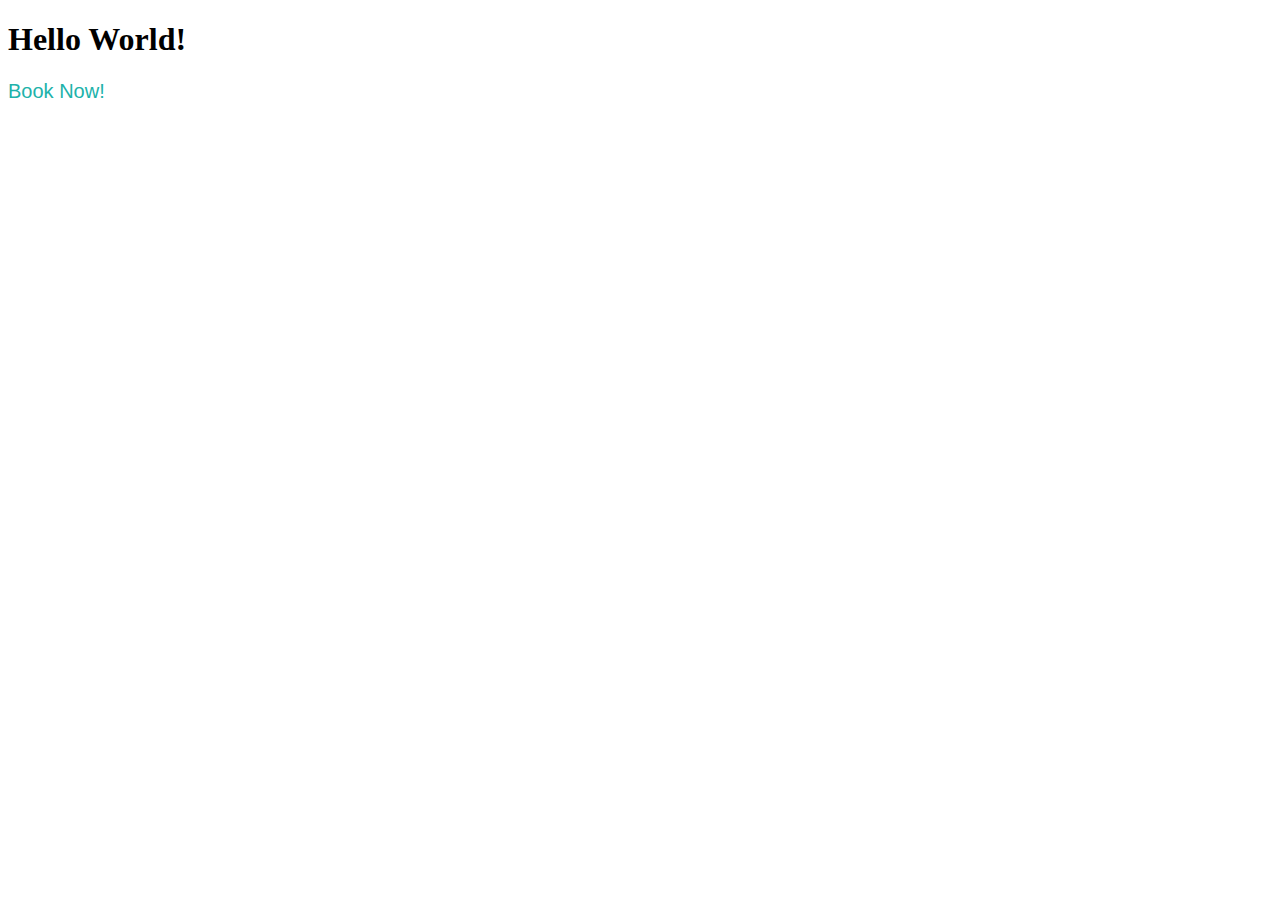
<file: Access and Change Attributes/index.html>
<!DOCTYPE html>
<html lang="en">
<head>
    <meta charset="UTF-8">
    <meta name="viewport" content="width=device-width, initial-scale=1.0">
    <meta http-equiv="X-UA-Compatible" content="ie=edge">
    <title>Document</title>
    <link rel="stylesheet" href="styles.css">
    <script src="index.js" defer></script>
</head>
<body>
    <h1 class="headline">Hello World!</h1>
    <div class="cta">
        <a href="#">Book Now!</a>
    </div>
</body>
</html>
</file>
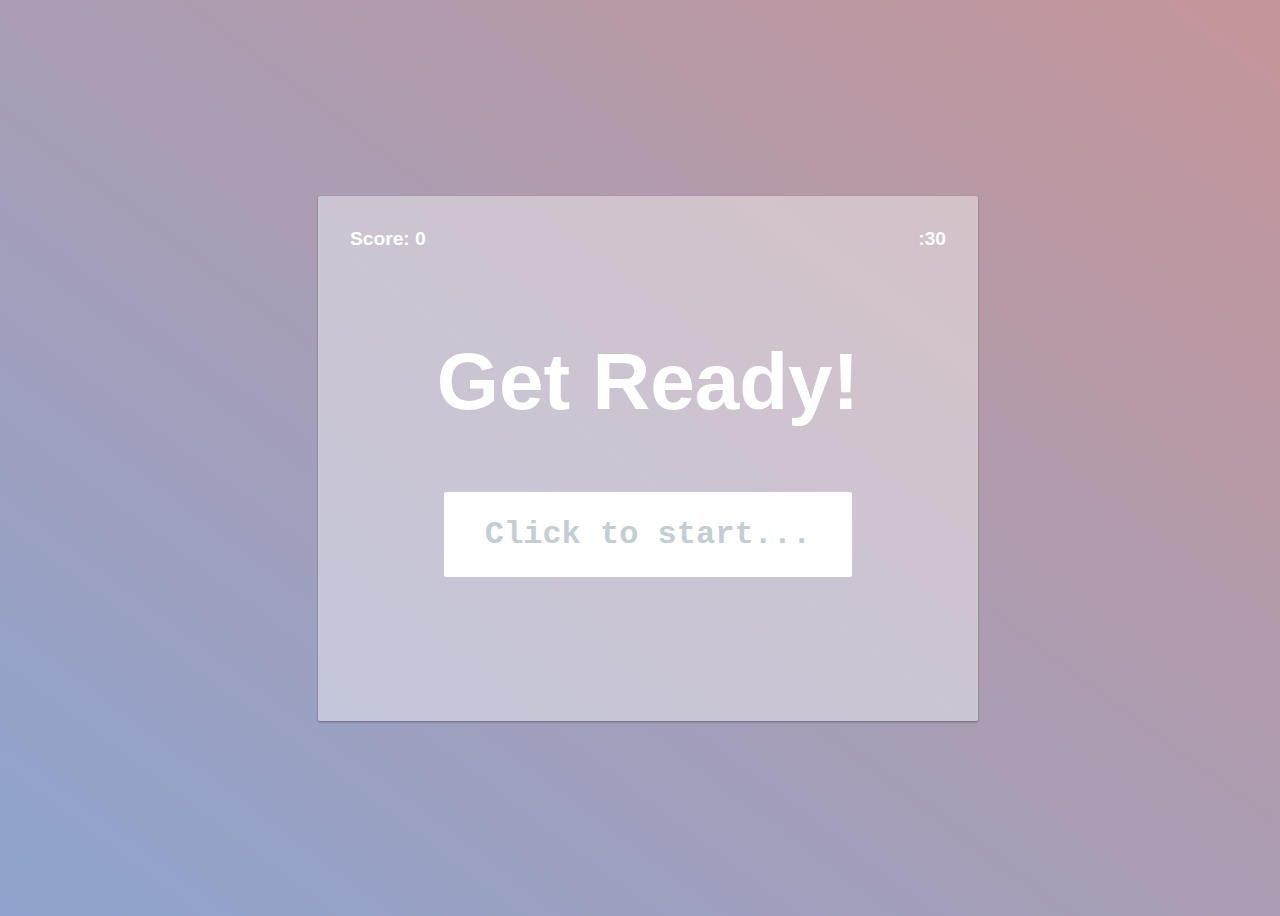
<file: Equation Game/index.html>
<!DOCTYPE html>
<html lang="en">
<head>
    <meta charset="UTF-8">
    <meta name="viewport" content="width=device-width, initial-scale=1.0">
    <meta http-equiv="X-UA-Compatible" content="ie=edge">
    <title>Equation Game</title>
    <link rel="stylesheet" href="styles.css">
    <script src="index.js" defer></script>

</head>
<body>
    <main id="main">
        <div id="score-container">
            <h4 id="score">Score: 0</h4>
        </div>
        <div id="timer-container">
            <h4 id="timer">:60</h4>
        </div>
        <div id="equation-container">
            <h1 id="equation">Get Ready!</h1>
        </div>
        <div id="answer-container">
            <textarea id="answer" class="neutral" name="user-answer" rows="1" placeholder="Click to start..."></textarea>
        </div>
    </main>
</body>
</html>
</file>
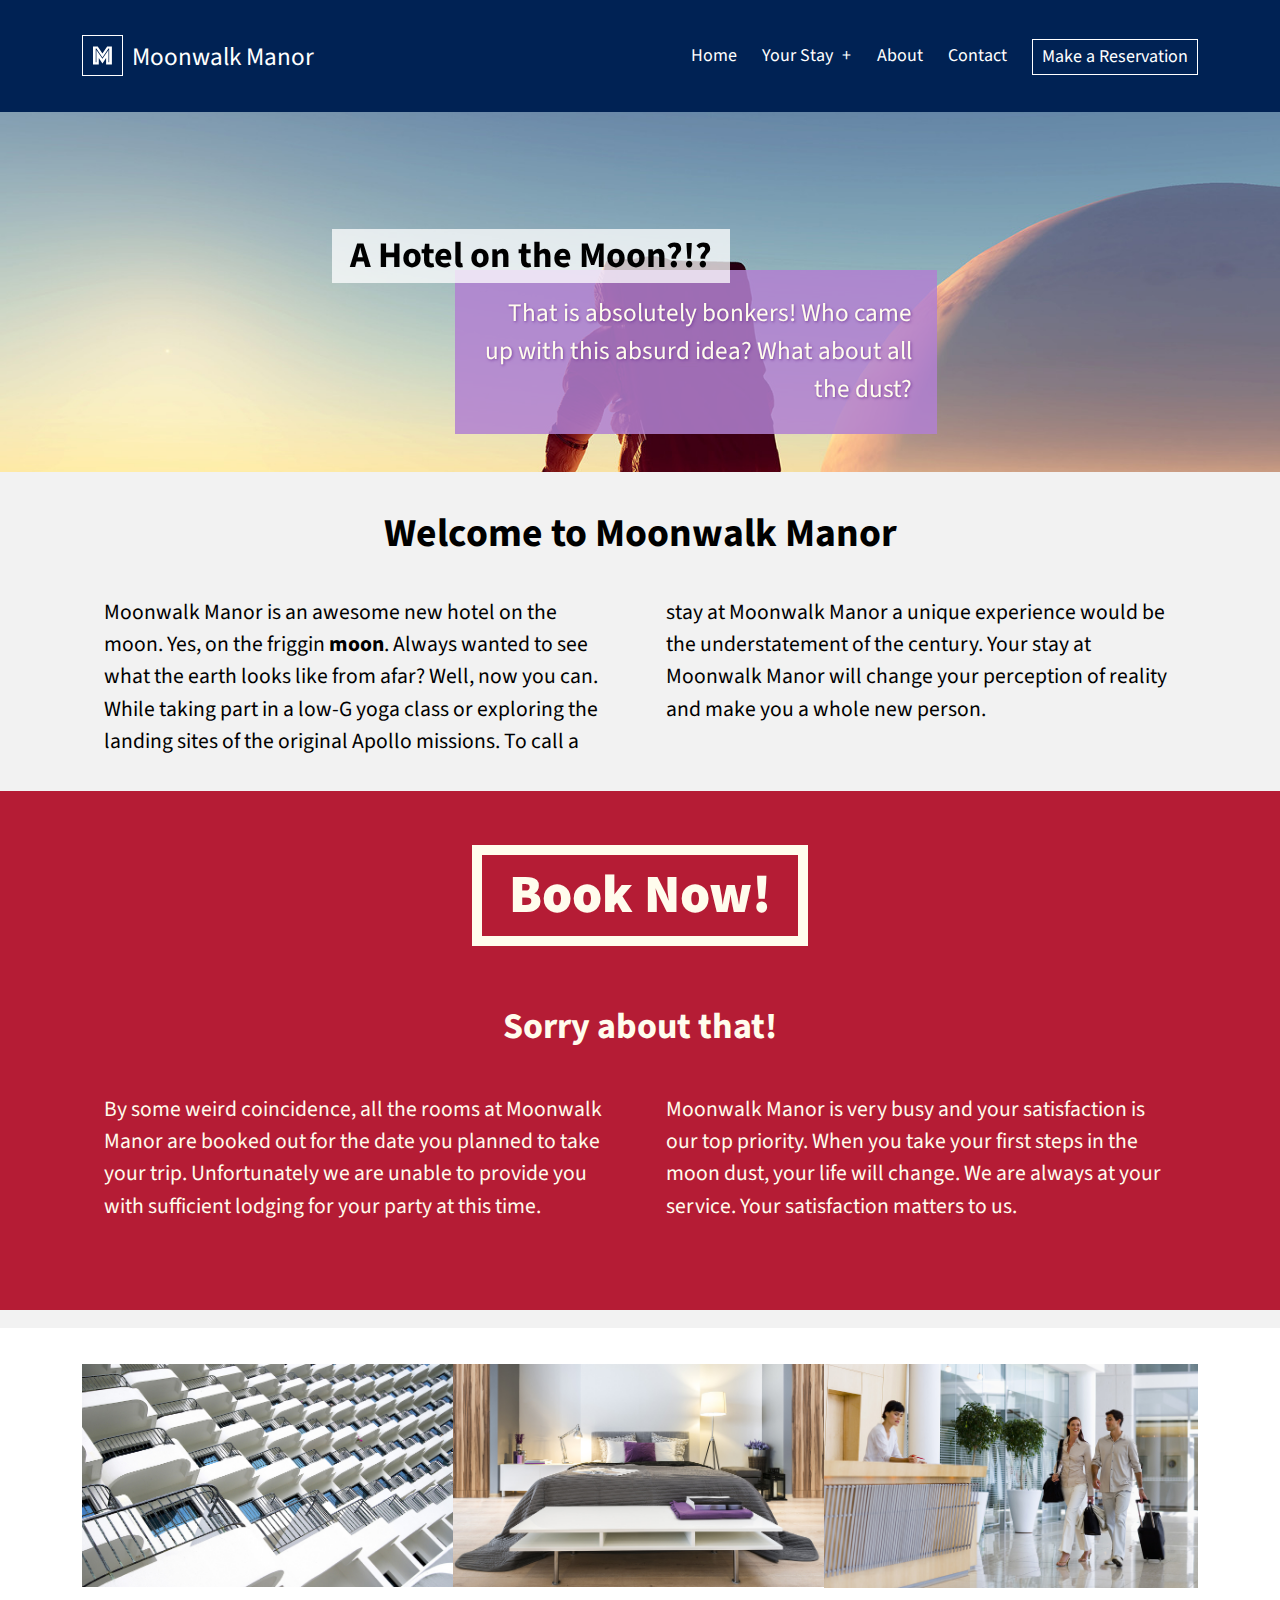
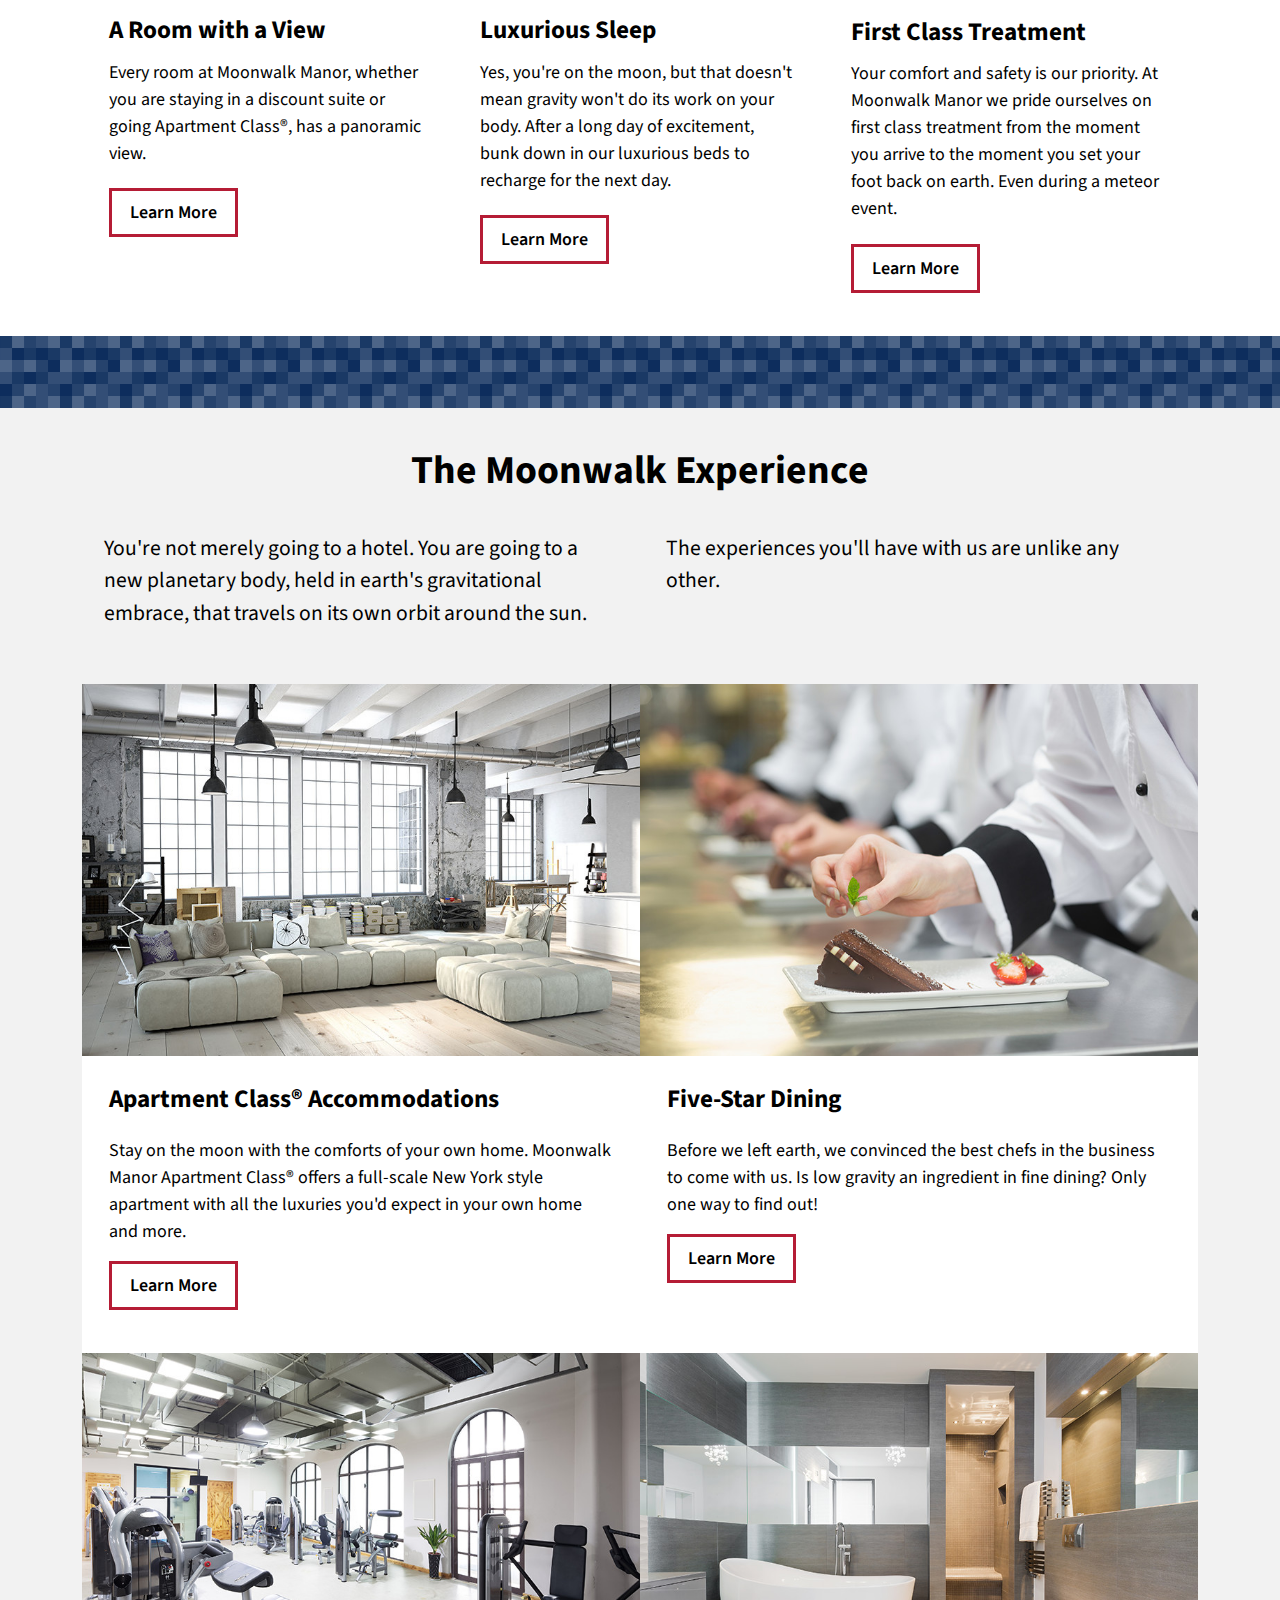
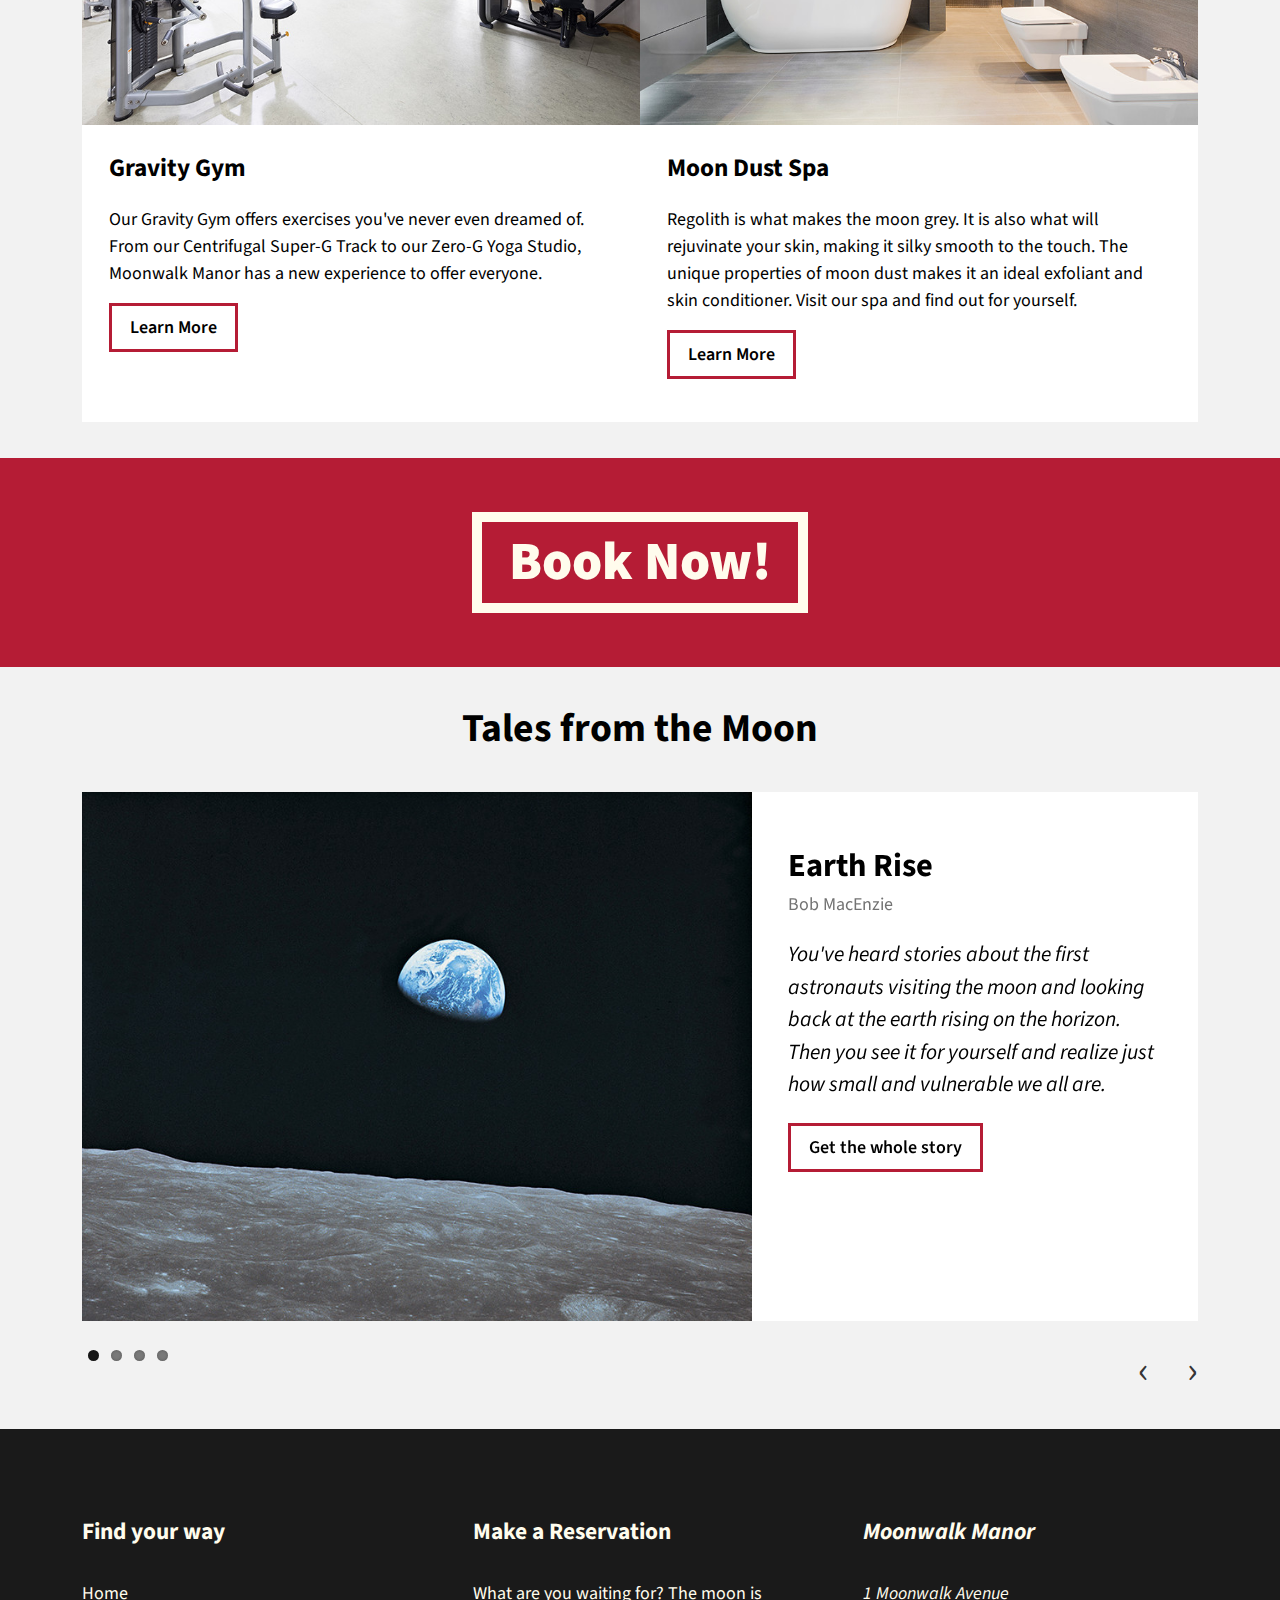
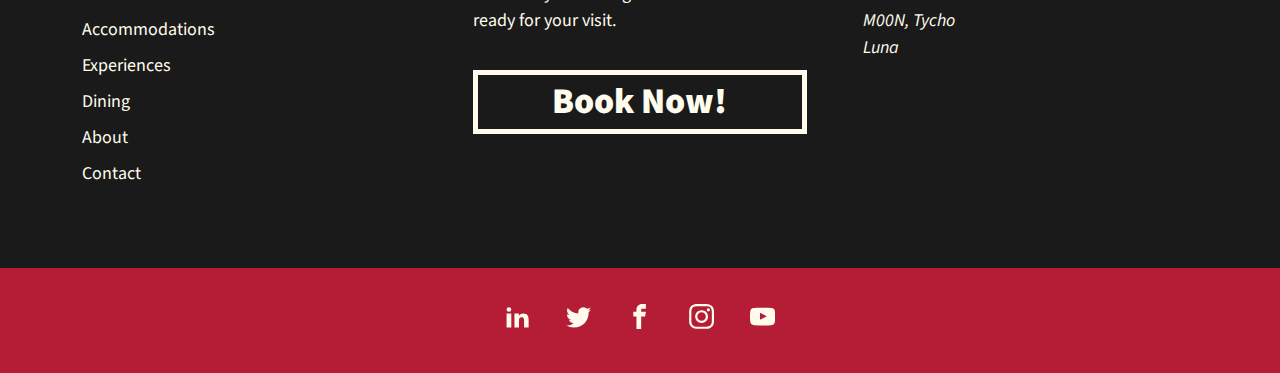
<file: Event Listeners/index.html>
<!DOCTYPE html>
<html lang="en-US">

<head>
    <meta charset="UTF-8">
    <meta name="viewport" content="width=device-width, initial-scale=1">
    <title>Moonwalk Manor - Your Haven in Space</title>
    <link rel="stylesheet" href="//fonts.googleapis.com/css?family=Source+Sans+Pro:400,400i,700,700i,900,900i" type="text/css" media="all">
    <link rel="stylesheet" href="style-main.css" type="text/css" media="all">

    <script src="JS/script.js" defer></script>
    <script src="JS/libs/flexibility.js"></script>
    <script>
        /*! grunt-grunticon Stylesheet Loader - v2.1.6 | https://github.com/filamentgroup/grunticon | (c) 2015 Scott Jehl, Filament Group, Inc. | MIT license. */
        !function(){function e(e,n,t){"use strict";var o=window.document.createElement("link"),r=n||window.document.getElementsByTagName("script")[0],a=window.document.styleSheets;return o.rel="stylesheet",o.href=e,o.media="only x",r.parentNode.insertBefore(o,r),o.onloadcssdefined=function(e){for(var n,t=0;t<a.length;t++)a[t].href&&a[t].href===o.href&&(n=!0);n?e():setTimeout(function(){o.onloadcssdefined(e)})},o.onloadcssdefined(function(){o.media=t||"all"}),o}function n(e,n){e.onload=function(){e.onload=null,n&&n.call(e)},"isApplicationInstalled"in navigator&&"onloadcssdefined"in e&&e.onloadcssdefined(n)}!function(t){var o=function(r,a){"use strict";if(r&&3===r.length){var i=t.navigator,c=t.document,s=t.Image,d=!(!c.createElementNS||!c.createElementNS("http://www.w3.org/2000/svg","svg").createSVGRect||!c.implementation.hasFeature("http://www.w3.org/TR/SVG11/feature#Image","1.1")||t.opera&&-1===i.userAgent.indexOf("Chrome")||-1!==i.userAgent.indexOf("Series40")),l=new s;l.onerror=function(){o.method="png",o.href=r[2],e(r[2])},l.onload=function(){var t=1===l.width&&1===l.height,i=r[t&&d?0:t?1:2];t&&d?o.method="svg":t?o.method="datapng":o.method="png",o.href=i,n(e(i),a)},l.src="[data-uri]",c.documentElement.className+=" grunticon"}};o.loadCSS=e,o.onloadCSS=n,t.grunticon=o}(this),function(e,n){"use strict";var t=n.document,o="grunticon:",r=function(e){if(t.attachEvent?"complete"===t.readyState:"loading"!==t.readyState)e();else{var n=!1;t.addEventListener("readystatechange",function(){n||(n=!0,e())},!1)}},a=function(e){return n.document.querySelector('link[href$="'+e+'"]')},i=function(e){var n,t,r,a,i,c,s={};if(n=e.sheet,!n)return s;t=n.cssRules?n.cssRules:n.rules;for(var d=0;d<t.length;d++)r=t[d].cssText,a=o+t[d].selectorText,i=r.split(");")[0].match(/US\-ASCII\,([^"']+)/),i&&i[1]&&(c=decodeURIComponent(i[1]),s[a]=c);return s},c=function(e){var n,r,a,i;a="data-grunticon-embed";for(var c in e){i=c.slice(o.length);try{n=t.querySelectorAll(i)}catch(s){continue}r=[];for(var d=0;d<n.length;d++)null!==n[d].getAttribute(a)&&r.push(n[d]);if(r.length)for(d=0;d<r.length;d++)r[d].innerHTML=e[c],r[d].style.backgroundImage="none",r[d].removeAttribute(a)}return r},s=function(n){"svg"===e.method&&r(function(){c(i(a(e.href))),"function"==typeof n&&n()})};e.embedIcons=c,e.getCSS=a,e.getIcons=i,e.ready=r,e.svgLoadedCallback=s,e.embedSVG=s}(grunticon,this)}();
        grunticon(["gfx/icons.data.svg.css", "gfx/icons.data.png.css", "gfx/icons.fallback.css"], grunticon.svgLoadedCallback);
    </script>
    <noscript><link href="gfx/icons.fallback.css" rel="stylesheet"></noscript>
</head>

<body>
    <a class="skip-link screen-reader-text" href="#content">Skip to content</a>

    <header class="masthead clear">
        <div class="site-header centered">
            <div class="site-branding">
                <h1 class="site-title"><a href="/"><span class="icon-mmlogo" data-grunticon-embed></span>Moonwalk Manor</a></h1>
            </div><!-- .site-title -->
            <nav id="multi-level-nav" class="menu multi-level-nav">
                <ul>
                    <li><a href="#">Home</a></li>
                    <li class="has-children">
                        <a href="#">Your Stay<button class="dropdown-toggle" aria-expanded="false"><span class="screen-reader-text">Expand child menu</span></button></a>
                        <ul class="sub-menu">
                            <li><a href="#">Experiences</a></li>
                            <li><a href="#">Dining</a></li>
                            <li><a href="#">Amenities</a></li>
                        </ul>
                    </li>
                    <li><a href="#">About</a></li>
                    <li><a href="#">Contact</a></li>
                    <li><a class="reserve" href="#">Make a Reservation</a></li>
                </ul>
            </nav><!-- #multi-level-nav .multi-level-nav -->
        </div><!-- .centered -->

    </header><!-- .masthead -->

    <div id="showcase" class="promo-area">
        <div class="front-slider flexslider">
            <ul class="slides">
                <li>
                    <img src="images/mainpromo/welcome01.jpg" />
                </li>
                <li>
                    <img src="images/mainpromo/welcome02.jpg" />
                </li>
                <li>
                    <img src="images/mainpromo/welcome03.jpg" />
                </li>
                <li>
                    <img src="images/mainpromo/welcome04.jpg" />
                </li>
            </ul>
        </div><!-- .flexslider -->
        <div class="promo-content">
            <div class="promo-text">
                <h2 class="promo-title">A Hotel on the Moon?!?</h2>
                <p class="promo-lede">That is absolutely bonkers! Who came up with this absurd idea? What about all the dust?</p>
            </div><!-- .promo-text -->
        </div><!-- .promo-content -->
    </div><!-- #showcase .promo-area -->

    <main class="main-area">

        <div class="top-pitch centered">
            <h2 class="main-title">Welcome to Moonwalk Manor</h2>
            <p class="teaser two-column">
                Moonwalk Manor is an awesome new hotel on the moon. Yes, on the friggin <strong>moon</strong>. Always wanted to see what the earth looks like from afar? Well, now you can. While taking part in a low-G yoga class or exploring the landing sites of the original Apollo missions. To call a stay at Moonwalk Manor a unique experience would be the understatement of the century. Your stay at Moonwalk Manor will change your perception of reality and make you a whole new person.
            </p>
        </div><!-- .pitch centered -->
        <div class="cta">
            <a href="#" class="hide">Book Now!</a>
            <section id="booking-alert" class="booking-info">
                <div class="centered">
                    <h3 class="content-title">Sorry about that!</h3>
                    <p class="teaser two-column">By some weird coincidence, all the rooms at Moonwalk Manor are booked out for the date you planned to take your trip. Unfortunately we are unable to provide you with sufficient lodging for your party at this time. Moonwalk Manor is very busy and your satisfaction is our top priority. When you take your first steps in the moon dust, your life will change. We are always at your service. Your satisfaction matters to us.</p>
                </div>
            </section><!-- .booking-info -->
        </div><!-- .cta -->

        <section class="main-pitch">
            <div class="three-reasons centered">
                <figure class="reason">
                    <a href="">
                        <img src="images/mainpromo/welcome02.jpg" />
                    </a>
                    <figcaption>
                        <h3 class="content-title">A Room with a View</h3>
                        <p>Every room at Moonwalk Manor, whether you are staying in a discount suite or going Apartment Class&reg;, has a panoramic view.</p>
                        <a class="content-button" href="#">Learn More<span class="screen-reader-text"> about the views.</span></a>
                    </figcaption>
                </figure><!-- .reason -->
                <figure class="reason">
                    <a href="">
                        <img src="images/mainpromo/welcome03.jpg" />
                    </a>
                    <figcaption>
                        <h3 class="content-title">Luxurious Sleep</h3>
                        <p>Yes, you're on the moon, but that doesn't mean gravity won't do its work on your body. After a long day of excitement, bunk down in our luxurious beds to recharge for the next day.</p>
                        <a class="content-button" href="#">Learn More<span class="screen-reader-text"> about our amazing beds.</span></a>
                    </figcaption>
                </figure><!-- .reason -->
                <figure class="reason">
                    <a href="">
                        <img src="images/mainpromo/welcome04.jpg" />
                    </a>
                    <figcaption>
                        <h3 class="content-title">First Class Treatment</h3>
                        <p>Your comfort and safety is our priority. At Moonwalk Manor we pride ourselves on first class treatment from the moment you arrive to the moment you set your foot back on earth. Even during a meteor event.</p>
                        <a class="content-button" href="#">Learn More<span class="screen-reader-text"> about meteor shelters and our liability waiver.</span></a>
                    </figcaption>
                </figure><!-- .reason -->
            </div><!-- .three-reasons centered -->
        </section><!-- .main-pitch -->

        <section class="pitch">
            <div class="centered">
                <h2 class="main-title">The Moonwalk Experience</h2>
                <p class="teaser two-column">
                    You're not merely going to a hotel. You are going to a new planetary body, held in earth's gravitational embrace, that travels on its own orbit around the sun. The experiences you'll have with us are unlike any other.
                </p>
            </div><!-- .centered -->
        </section><!-- .pitch centered -->

        <section class="features centered">
            <figure class="feature">
                <a href="#">
                    <img src="images/experience/apartmentclass.jpg" />
                </a>
                <figcaption>
                    <h3 class="content-title">Apartment Class&reg; Accommodations</h3>
                    <p>Stay on the moon with the comforts of your own home. Moonwalk Manor Apartment Class&reg; offers a full-scale New York style apartment with all the luxuries you'd expect in your own home and more.</p>
                    <a class="content-button" href="#">Learn More<span class="screen-reader-text"> about Apartment Class&reg; living.</span></a>
                </figcaption>
            </figure><!-- .feature -->
            <figure class="feature">
                <a href="#">
                    <img src="images/experience/fivestardining.jpg" />
                </a>
                <figcaption>
                    <h3 class="content-title">Five-Star Dining</h3>
                    <p>Before we left earth, we convinced the best chefs in the business to come with us. Is low gravity an ingredient in fine dining? Only one way to find out!</p>
                    <a class="content-button" href="#">Learn More<span class="screen-reader-text"> about Explosive Decompression Ice Cream.</span></a>
                </figcaption>
            </figure><!-- .feature -->
            <figure class="feature">
                <a href="#">
                    <img src="images/experience/gravitygym.jpg" />
                </a>
                <figcaption>
                    <h3 class="content-title">Gravity Gym</h3>
                    <p>Our Gravity Gym offers exercises you've never even dreamed of. From our Centrifugal Super-G Track to our Zero-G Yoga Studio, Moonwalk Manor has a new experience to offer everyone.</p>
                    <a class="content-button" href="#">Learn More<span class="screen-reader-text"> about freefall vertigo.</span></a>
                </figcaption>
            </figure><!-- .feature -->
            <figure class="feature">
                <a href="#">
                    <img src="images/experience/spa.jpg" />
                </a>
                <figcaption>
                    <h3 class="content-title">Moon Dust Spa</h3>
                    <p>Regolith is what makes the moon grey. It is also what will rejuvinate  your skin, making it silky smooth to the touch. The unique properties of moon dust makes it an ideal exfoliant and skin conditioner. Visit our spa and find out for yourself.</p>
                    <a class="content-button" href="#">Learn More<span class="screen-reader-text"> about regolith rash.</span></a>
                </figcaption>
            </figure><!-- .feature -->

        </section><!-- .features centered -->

        <div class="cta">
            <a href="#">Book Now!</a>
        </div><!-- .cta -->

        <h2 class="main-title">Tales from the Moon</h2>
        <section class="stories centered">
            <!-- slider -->
            <div class="story-slider flexslider">
                <ul class="slides">
                    <li>
                        <figure class="story-wrapper">
                            <img src="images/testimonials/bluepebble.jpg" alt="">
                            <figcaption class="story">
                                <h3 class="story-header">Earth Rise</h3>
                                <div class="author">Bob MacEnzie</div>
                                <p>You've heard stories about the first astronauts visiting the moon and looking back at the earth rising on the horizon. Then you see it for yourself and realize just how small and vulnerable we all are.</p>
                                <a href="#" class="content-button">Get the whole story</a>
                            </figcaption>
                        </figure>
                    </li>
                    <li>
                        <figure class="story-wrapper">
                            <img src="images/testimonials/earth.jpg" alt="">
                            <figcaption class="story">
                                <h3 class="story-header">Earth Seen from Heaven</h3>
                                <div class="author">Judy Blench</div>
                                <p>Rising up through the atmosphere, I saw the three-dimensionality of Earth for the first time. I was a flat-earther until that moment, but now I realize the turtles must be in a different dimension.</p>
                                <a href="#" class="content-button">Get the whole story</a>
                            </figcaption>
                        </figure>
                    </li>
                    <li>
                        <figure class="story-wrapper">
                            <img src="images/testimonials/footprint.jpg" alt="">
                            <figcaption class="story">
                                <h3 class="story-header">Footprints in the Regolith</h3>
                                <div class="author">Maiken Endersen</div>
                                <p>One small step for man. A million small footprints from giddy tourists. I wonder if anyone will look at a picture of mine in the future and dream of being the first woman on a new planet.</p>
                                <a href="#" class="content-button">Get the whole story</a>
                            </figcaption>
                        </figure>
                    </li>
                    <li>
                        <figure class="story-wrapper">
                            <img src="images/testimonials/zerog.jpg" alt="">
                            <figcaption class="story">
                                <h3 class="story-header">Falling through gravity</h3>
                                <div class="author">Maiken Endersen</div>
                                <p>I thought I knew yoga and how to control my body. Was I ever wrong. I have learned more about myself in two days in the Zero-G Yoga Studio than I had in 20 years of regular floor-based practice.</p>
                                <a href="#" class="content-button">Get the whole story</a>
                            </figcaption>
                        </figure>
                    </li>
                </ul>
            </div><!-- .story-slider -->
        </section><!-- .stories centered -->

    </main><!-- .main-area -->

    <footer class="footer">
        <section class="footer-widgets centered">
            <div class="widget footer-menu">
                <h4 class="widget-title">Find your way</h4>
                <ul>
                    <li><a href="#">Home</a></li>
                    <li><a href="#">Accommodations</a></li>
                    <li><a href="#">Experiences</a></li>
                    <li><a href="#">Dining</a></li>
                    <li><a href="#">About</a></li>
                    <li><a href="#">Contact</a></li>
                </ul>
            </div><!-- .widget -->
            <div class="widget footer-cta">
                <h4 class="widget-title">Make a Reservation</h4>
                <p>What are you waiting for? The moon is ready for your visit.</p>
                <a href="#">Book Now!</a>

            </div><!-- .widget -->
            <div class="widget footer-address">
                <address>
                    <h4 class="widget-title">Moonwalk Manor</h4>
                    <p>
                        1 Moonwalk Avenue<br>
                        M00N, Tycho<br>
                        Luna
                    </p>
                </address>
            </div><!-- .widget -->
        </section><!-- .footer-widgets -->
        <nav class="social-nav" role="navigation">
            <ul>
                <li><a class="icon-linkedin" data-grunticon-embed href="https://linkedin.com"><span class="screen-reader-text">LinkedIn</span></a></li>
                <li><a class="icon-twitter" data-grunticon-embed href="https://twitter.com"><span class="screen-reader-text">Twitter</span></a></li>
                <li><a class="icon-facebook" data-grunticon-embed href="https://facebook.com"><span class="screen-reader-text">Facebook</span></a></li>
                <li><a class="icon-instagram" data-grunticon-embed href="https://instagram.com"><span class="screen-reader-text">Instagram</span></a></li>
                <li><a class="icon-youtube" data-grunticon-embed href="https://youtube.com"><span class="screen-reader-text">YouTube</span></a></li>
            </ul>
        </nav><!-- .social-nav -->
    </footer><!-- .footer -->

    <script src="JS/libs/jquery-2.1.3.min.js"></script>
    <script src="JS/libs/jquery.flexslider-min.js"></script>
    <script src="JS/menu-toggle.js"></script>
    <script src="JS/flexslider.js"></script>

</body>

</html>
</file>
<file: Access and Change Attributes/styles.css>
.cta a {
  font-family: Arial, Helvetica, sans-serif;
  text-decoration: none;
  font-size: 20px;
  color: lightseagreen;
}
</file>
<file: Equation Game/styles.css>
/* Font Styling */
h1,
h2,
h3,
h4,
h5,
h6 {
  padding: 0;
  margin: 0;
}

h4 {
  font-size: 1.2em;
}

html {
  box-sizing: border-box;
}

body {
  background: linear-gradient(217deg, #f3b245, #f78867, #67b0f7, #67e3f7);
  background-size: 800% 800%;
  -webkit-animation: bgGradient 51s ease infinite;
  -moz-animation: bgGradient 51s ease infinite;
  animation: bgGradient 51s ease infinite;
  display: flex;
  justify-content: center;
  align-items: center;
  width: 100vw;
  height: 100vh;
  font-size: 16px;
  font-family: Arial, Helvetica, sans-serif;
}

#main {
  position: relative;
  display: flex;
  justify-content: center;
  align-items: center;
  flex-direction: column;
  width: 500px;
  padding: 140px 80px;
  background: rgba(255, 255, 255, .4);
  box-shadow: 0 1px 3px rgba(0,0,0,0.12), 0 1px 2px rgba(0,0,0,0.24);
  border-radius: 2px;
}

#score-container {
  position: absolute;
  top: 32px;
  left: 32px;
}

#score {
  color: white;
}

#timer-container {
  position: absolute;
  top: 32px;
  right: 32px;
}

#timer {
  color: white;
}

#equation-container{
  display: flex;
  justify-content: center;
  align-items: center;
  text-align: center;
}

#equation {
  font-size: 5em;
  color: #fff;
  padding: 0;
  margin: 0 0 64px 0;
}

#answer {
  padding: 20px 0;
  width: 400px;
  resize: none;
  font-size: 2rem;
  font-weight: 900;
  color: #c2ced4;
  text-align: center;
  border-radius: 2px;
  transition: box-shadow 0.3s cubic-bezier(.25,.8,.25,1);
}

::placeholder { /* Chrome, Firefox, Opera, Safari 10.1+ */
  color: #c2ced4;
  opacity: 1; /* Firefox */
}

:-ms-input-placeholder { /* Internet Explorer 10-11 */
  color: #c2ced4;
}

::-ms-input-placeholder { /* Microsoft Edge */
  color: #c2ced4;
}

#answer:hover {
  cursor: text;
  box-shadow: 0 19px 38px rgba(0,0,0,0.30), 0 15px 12px rgba(0,0,0,0.22);
  transition: all 0.3s cubic-bezier(.25,.8,.25,1);
}

#answer:focus {
  outline: none;
  box-shadow: 0 19px 38px rgba(0,0,0,0.30), 0 15px 12px rgba(0,0,0,0.22);
  transition: all 0.3s cubic-bezier(.25,.8,.25,1);
}

.incorrect {
  border: 4px lightcoral solid;
}

.neutral {
  border: 4px #fff solid;
}

.correct {
  border: 4px #63d040 solid;
}

.focused {
  border: 4px #eee solid;
}

/* BG Animation Keyframes */
@-webkit-keyframes bgGradient {
  0%{background-position:91% 0%}
  50%{background-position:10% 100%}
  100%{background-position:91% 0%}
}
@-moz-keyframes bgGradient {
  0%{background-position:91% 0%}
  50%{background-position:10% 100%}
  100%{background-position:91% 0%}
}
@keyframes bgGradient { 
  0%{background-position:91% 0%}
  50%{background-position:10% 100%}
  100%{background-position:91% 0%}
}
</file>
<file: Event Listeners/gfx/icons.fallback.css>
.icon-facebook { background-image: url('png/facebook.png'); background-repeat: no-repeat; }

.icon-instagram { background-image: url('png/instagram.png'); background-repeat: no-repeat; }

.icon-linkedin { background-image: url('png/linkedin.png'); background-repeat: no-repeat; }

.icon-mmlogo { background-image: url('png/mmlogo.png'); background-repeat: no-repeat; }

.icon-twitter { background-image: url('png/twitter.png'); background-repeat: no-repeat; }

.icon-youtube { background-image: url('png/youtube.png'); background-repeat: no-repeat; }
</file>
<file: Event Listeners/style-main.css>
/*--------------------------------------------------------------
CSS Reset
--------------------------------------------------------------*/
html {
	font-family: sans-serif;
	-webkit-text-size-adjust: 100%;
	-ms-text-size-adjust:     100%;
}

body {
	margin: 0;
	background-color: hsl(0, 0%, 95%);
}

article,
aside,
details,
figcaption,
figure,
footer,
header,
main,
menu,
nav,
section,
summary {
	display: block;
}

audio,
canvas,
progress,
video {
	display: inline-block;
	vertical-align: baseline;
}

audio:not([controls]) {
	display: none;
	height: 0;
}

[hidden],
template {
	display: none;
}

a {
	background-color: transparent;
}

a:active,
a:hover {
	outline: 0;
}

abbr[title] {
	border-bottom: 1px dotted;
}

b,
strong {
	font-weight: bold;
}

dfn {
	font-style: italic;
}

h1 {
	font-size: 2em;
	margin: 0.67em 0;
}

mark {
	background: #ff0;
	color: #000;
}

small {
	font-size: 80%;
}

sub,
sup {
	font-size: 75%;
	line-height: 0;
	position: relative;
	vertical-align: baseline;
}

sup {
	top: -0.5em;
}

sub {
	bottom: -0.25em;
}

img {
	display: block;
	border: 0;
	width: 100%;
	height: auto;
}

svg:not(:root) {
	overflow: hidden;
}

figure {
	margin: 0;
}

hr {
	box-sizing: content-box;
	height: 0;
}

pre {
	overflow: auto;
}

code,
kbd,
pre,
samp {
	font-family: monospace, monospace;
	font-size: 1em;
}

button,
input,
optgroup,
select,
textarea {
	color: inherit;
	font: inherit;
	margin: 0;
}

button {
	overflow: visible;
}

button,
select {
	text-transform: none;
}

button,
html input[type="button"],
input[type="reset"],
input[type="submit"] {
	-webkit-appearance: button;
	cursor: pointer;
}

button[disabled],
html input[disabled] {
	cursor: default;
}

button::-moz-focus-inner,
input::-moz-focus-inner {
	border: 0;
	padding: 0;
}

input {
	line-height: normal;
}

input[type="checkbox"],
input[type="radio"] {
	box-sizing: border-box;
	padding: 0;
}

input[type="number"]::-webkit-inner-spin-button,
input[type="number"]::-webkit-outer-spin-button {
	height: auto;
}

input[type="search"] {
	-webkit-appearance: textfield;
	box-sizing: content-box;
}

input[type="search"]::-webkit-search-cancel-button,
input[type="search"]::-webkit-search-decoration {
	-webkit-appearance: none;
}

fieldset {
	border: 1px solid #c0c0c0;
	margin: 0 2px;
	padding: 0.35em 0.625em 0.75em;
}

legend {
	border: 0;
	padding: 0;

}

textarea {
	overflow: auto;
}

optgroup {
	font-weight: bold;
}

table {
	border-collapse: collapse;
	border-spacing: 0;
}

td,
th {
	padding: 0;
}

/*--------------------------------------------------------------
Accessibility
--------------------------------------------------------------*/
/* Text meant only for screen readers */
.screen-reader-text {
	clip: rect(1px, 1px, 1px, 1px);
	position: absolute !important;
	height: 1px;
	width: 1px;
	overflow: hidden;
}

.screen-reader-text:hover,
.screen-reader-text:active,
.screen-reader-text:focus {
	background-color: #f1f1f1;
	border-radius: 3px;
	box-shadow: 0 0 2px 2px rgba(0, 0, 0, 0.6);
	clip: auto !important;
	color: #21759b;
	display: block;
	font-size: 14px;
	font-weight: bold;
	height: auto;
	left: 5px;
	line-height: normal;
	padding: 15px 23px 14px;
	text-decoration: none;
	top: 5px;
	width: auto;
	z-index: 100000; /* Above WP toolbar */
}

/*--------------------------------------------------------------
Layouts
--------------------------------------------------------------*/

.centered {
    margin: 0 auto;
    padding: 0 1em;
}

@media screen and (min-width: 62em) {
    .centered {
        max-width: 62em;
    }
}

/*--------------------------------------------------------------
Typography
--------------------------------------------------------------*/

body,
button,
input,
select,
textarea {
	font-family: 'Source Sans Pro', 'Helvetica', Arial, sans-serif;
	font-size: 18px;
	line-height: 1.5;
}

h1,
h2,
h3,
h4,
h5,
h6 {
	clear: both;
}

p {
	margin-bottom: 1.5em;
}

b,
strong {
	font-weight: bold;
}

dfn,
cite,
em,
i {
	font-style: italic;
}

blockquote {
	margin: 0 1.5em;
}

address {
	margin: 0 0 1.5em;
}

pre {
	background: #eee;
	font-family: "Courier 10 Pitch", Courier, monospace;
	font-size: 15px;
	font-size: 1.5rem;
	line-height: 1.6;
	margin-bottom: 1.6em;
	max-width: 100%;
	overflow: auto;
	padding: 1.6em;
}

code,
kbd,
tt,
var {
	font: 15px Monaco, Consolas, "Andale Mono", "DejaVu Sans Mono", monospace;
}

abbr,
acronym {
	border-bottom: 1px dotted #666;
	cursor: help;
}

mark,
ins {
	background: #fff9c0;
	text-decoration: none;
}

sup,
sub {
	font-size: 75%;
	height: 0;
	line-height: 0;
	position: relative;
	vertical-align: baseline;
}

sup {
	bottom: 1ex;
}

sub {
	top: .5ex;
}

small {
	font-size: 75%;
}

big {
	font-size: 125%;
}

/* Global layouts */
@media screen and (min-width: 700px) {
    .two-column {
        column-count: 2;
        column-gap: 2.4em;
    }
}

/* Global buttons */
.content-button {
	padding: .5em 1em;
	border: 3px solid #B51C35;
	/*border-radius: 10px;*/
	font-weight: 600;
}

a.content-button {
	color: black;
	text-decoration: none;
}

a.content-button:focus,
a.content-button:hover {
	background: #B51C35;
	color: #FFFCED;
}
/*--------------------------------------------------------------
Header styles
--------------------------------------------------------------*/

.masthead {
    padding: 1em 0;
    background-color: #002254;
}

@media screen and (min-width: 25em) {
    .site-header {
        -js-display: flex;
        display: flex;
        flex-wrap: wrap;
        justify-content: space-between;
        align-items: center;
    }
}

.site-branding {
    margin-right: 1em;
}

.site-branding a {
    text-decoration: none;
}

.site-branding a:focus,
.site-branding a:hover {
    text-decoration: underline white;
}

.icon-mmlogo {
    -js-display: flex;
    display: flex;
    width: .75em;
    height: .75em;
    margin-right: .35em;
    padding: .4em;
    border: 1px solid white;
}

.icon-mmlogo svg {
    width: 100%;
    height: 100%;
}

.site-title {
    font-size: 1.4em;
}

.site-title a {
    -js-display: flex;
    display: flex;
    align-items: baseline;
    margin: 0;
    font-weight: 400;
    text-align: center;
    color: white;
}

/*--------------------------------------------------------------
Mobile-first menu
--------------------------------------------------------------*/

.multi-level-nav ul {
    margin: 0;
    padding: 0;
	list-style-type: none;
}

.multi-level-nav a {
    display: block;
    padding: .6em 0;
    color: white;
    text-decoration: none;
    border-bottom: 1px solid hsla(0, 0%, 100%, .1);
    transition: all .4s;
}

.multi-level-nav a:focus,
.multi-level-nav a:hover {
    padding-left: 1em;
    background: white;
    color: #002254;
}

@media screen and (max-width: 25em){
	.multi-level-nav li li a {
		padding-left: 1em;
	}

    .multi-level-nav li li a:focus,
    .multi-level-nav li li a:hover {
        padding-left: 1.8em;
    }

    .multi-level-nav ul ul li a::before {
        margin: 0 .4em 0 -.8em ;
        content: '–';
    }

	.dropdown-toggle {
		display: none;
	}

    .multi-level-nav > ul:last-of-type > li:nth-last-child(2) > a {
        border-bottom: none;
    }

    a.reserve {
        margin-top: .4em;
        text-align: center;
        font-weight: 600;
        border: 1px solid white;

    }

    a.reserve:focus,
    a.reserve:hover {
        padding-left: 0;
        background: white;
        color: #002254;
    }
}

@media screen and (min-width: 25em){
	.multi-level-nav ul {
        display: flex;
        flex-wrap: wrap;
        justify-content: space-between;
	}

	.multi-level-nav li {
        flex: 1 0 auto;
		position: relative;
	}

    .multi-level-nav a {
        padding-right: 1.4em;
        border-bottom: none;
    }

    .multi-level-nav a:focus,
    .multi-level-nav a:hover {
        padding-left: 0;
        background: inherit;
        color: white;
        text-decoration: underline;
    }

	.multi-level-nav ul ul {
		display: none;
		position: absolute;
		z-index:100;
	}

	.multi-level-nav ul ul li {
        flex: 1 1 auto;
	}

	.multi-level-nav ul .toggled-on {
		display: flex;
	}

	.dropdown-toggle {
		margin: 0 -.25em 0 .25em;
		padding: 0 .25em;
		border: 0;
		content: "";
		text-transform: lowercase; /* Stop screen readers to read the text as capital letters */
		background-color: transparent;
	}

	.dropdown-toggle:after {
		position: relative;
		top: 0;
		left: 0;
        width: 1em;
		color: white;
		content: "+";
		line-height: 1em;
	}

	.dropdown-toggle:hover,
	.dropdown-toggle:focus {
		outline: solid white 1px;
	}

	.dropdown-toggle.toggle-on:after {
		content: "–";
	}

    .toggled-on {
        border: 1px solid white;
        border-top: none;
    }

    .toggled-on a {
        padding-left: .8em;
        background-color: #002254;
    }

    a.reserve {
        margin-top: .4em;
        padding: .2em .5em;
        border: 1px solid white;
        transition: none;
    }

    a.reserve:focus,
    a.reserve:hover {
        padding-left: .5em;
        background: white;
        color: #002254;
        text-decoration: none;
    }
}

/*
 * jQuery FlexSlider v2.6.1
 * http://www.woothemes.com/flexslider/
 *
 * Copyright 2012 WooThemes
 * Free to use under the GPLv2 and later license.
 * http://www.gnu.org/licenses/gpl-2.0.html
 *
 * Contributing author: Tyler Smith (@mbmufffin)
 *
 */

/* ====================================================================================================================
 * RESETS
 * ====================================================================================================================*/
.flex-container a:hover,
.flex-slider a:hover {
  outline: none;
}
.slides,
.slides > li,
.flex-control-nav,
.flex-direction-nav {
  margin: 0;
  padding: 0;
  list-style: none;
}
.flex-pauseplay span {
  text-transform: capitalize;
}
/* ====================================================================================================================
 * BASE STYLES
 * ====================================================================================================================*/
.flexslider {
  margin: 0;
  padding: 0;
}
.flexslider .slides > li {
  display: none;
  -webkit-backface-visibility: hidden;
}
.flexslider .slides img {
  width: 100%;
  display: block;
}
.flexslider .slides:after {
  content: "\0020";
  display: block;
  clear: both;
  visibility: hidden;
  line-height: 0;
  height: 0;
}
html[xmlns] .flexslider .slides {
  display: block;
}
* html .flexslider .slides {
  height: 1%;
}
.no-js .flexslider .slides > li:first-child {
  display: block;
}
/* ====================================================================================================================
 * DEFAULT THEME
 * ====================================================================================================================*/
.flexslider {
  margin: 00;
  background: #fff;
  position: relative;
  zoom: 1;
  -webkit-border-radius: 4px;
  -moz-border-radius: 4px;
  border-radius: 4px;
  -webkit-box-shadow: '' 0 1px 4px rgba(0, 0, 0, 0.2);
  -moz-box-shadow: '' 0 1px 4px rgba(0, 0, 0, 0.2);
  -o-box-shadow: '' 0 1px 4px rgba(0, 0, 0, 0.2);
  box-shadow: '' 0 1px 4px rgba(0, 0, 0, 0.2);
}
.flexslider .slides {
  zoom: 1;
}
.flexslider .slides img {
  height: auto;
  -moz-user-select: none;
}
.flex-viewport {
  max-height: 2000px;
  -webkit-transition: all 1s ease;
  -moz-transition: all 1s ease;
  -ms-transition: all 1s ease;
  -o-transition: all 1s ease;
  transition: all 1s ease;
}
.loading .flex-viewport {
  max-height: 300px;
}
.carousel li {
  margin-right: 5px;
}
.flex-direction-nav {
  *height: 0;
}
.flex-direction-nav a {
  text-decoration: none;
  display: block;
  width: 40px;
  height: 40px;
  margin: -20px 0 0;
  position: absolute;
  top: 50%;
  z-index: 10;
  overflow: hidden;
  opacity: 0;
  cursor: pointer;
  color: rgba(0, 0, 0, 0.8);
  text-shadow: 1px 1px 0 rgba(255, 255, 255, 0.3);
  -webkit-transition: all 0.3s ease-in-out;
  -moz-transition: all 0.3s ease-in-out;
  -ms-transition: all 0.3s ease-in-out;
  -o-transition: all 0.3s ease-in-out;
  transition: all 0.3s ease-in-out;
}
.flex-direction-nav a:before {
  font-size: 40px;
  display: inline-block;
  color: rgba(0, 0, 0, 0.8);
  text-shadow: 1px 1px 0 rgba(255, 255, 255, 0.3);
}

.flex-direction-nav .flex-prev {
  left: -50px;
}
.flex-direction-nav .flex-next {
  right: -50px;
  text-align: right;
}

.flex-direction-nav .flex-disabled {
  opacity: 0!important;
  filter: alpha(opacity=0);
  cursor: default;
  z-index: -1;
}
.flex-pauseplay a {
  display: block;
  width: 20px;
  height: 20px;
  position: absolute;
  bottom: 5px;
  left: 10px;
  opacity: 0.8;
  z-index: 10;
  overflow: hidden;
  cursor: pointer;
  color: #000;
}
.flex-pauseplay a:before {
  font-size: 20px;
  display: inline-block;
}
.flex-pauseplay a:hover {
  opacity: 1;
}

.flex-control-nav {
  width: 100%;
  position: absolute;
  bottom: -40px;
  text-align: center;
}
.flex-control-nav li {
  margin: 0 6px;
  display: inline-block;
  zoom: 1;
  *display: inline;
}
.flex-control-paging li a {
  width: 11px;
  height: 11px;
  display: block;
  background: #666;
  background: rgba(0, 0, 0, 0.5);
  cursor: pointer;
  text-indent: -9999px;
  -webkit-box-shadow: inset 0 0 3px rgba(0, 0, 0, 0.3);
  -moz-box-shadow: inset 0 0 3px rgba(0, 0, 0, 0.3);
  -o-box-shadow: inset 0 0 3px rgba(0, 0, 0, 0.3);
  box-shadow: inset 0 0 3px rgba(0, 0, 0, 0.3);
  -webkit-border-radius: 20px;
  -moz-border-radius: 20px;
  border-radius: 20px;
}
.flex-control-paging li a:hover {
  background: #333;
  background: rgba(0, 0, 0, 0.7);
}
.flex-control-paging li a.flex-active {
  background: #000;
  background: rgba(0, 0, 0, 0.9);
  cursor: default;
}
.flex-control-thumbs {
  margin: 5px 0 0;
  position: static;
  overflow: hidden;
}
.flex-control-thumbs li {
  width: 25%;
  float: left;
  margin: 0;
}
.flex-control-thumbs img {
  width: 100%;
  height: auto;
  display: block;
  opacity: .7;
  cursor: pointer;
  -moz-user-select: none;
  -webkit-transition: all 1s ease;
  -moz-transition: all 1s ease;
  -ms-transition: all 1s ease;
  -o-transition: all 1s ease;
  transition: all 1s ease;
}
.flex-control-thumbs img:hover {
  opacity: 1;
}
.flex-control-thumbs .flex-active {
  opacity: 1;
  cursor: default;
}
/* ====================================================================================================================
 * RESPONSIVE
 * ====================================================================================================================*/
@media screen and (max-width: 860px) {
  .flex-direction-nav .flex-prev {
    opacity: 1;
    left: 10px;
  }
  .flex-direction-nav .flex-next {
    opacity: 1;
    right: 10px;
  }
}

/*--------------------------------------------------------------
Front page promo area
--------------------------------------------------------------*/

.promo-text {
    box-sizing: border-box;

}

.promo-title {
    display: inline-block;
    margin-bottom: 0;
    padding: 0 .5em;
    font-size: 2em;
    background: hsla(0, 0%, 100%, .75);
}

.promo-lede {
    padding: 1em 1em;
    font-size: 1.4em;
    color: #FFFCED;
    text-shadow: 1px 1px 3px hsla(277, 47%, 40%, .85);
    background: hsla(277, 47%, 66%, .85);

}

@media screen and (min-width: 600px) {
    .promo-area {
        position: relative;
        max-height: 20em;
        overflow: hidden;
    }

    .promo-content {
        position: absolute;
        -js-display: flex;
        display: flex;
        justify-content: flex-end;
        align-items: flex-end;
        height: 100%;
        width: 100%;
        top: 0;
        left: 0;
    }

    .promo-text {
        box-sizing: border-box;
        margin: 0 auto;
        padding: 0 12.5%;
        max-width: 52em;
    }

    .promo-lede {
        margin-top: -.5em;
        margin-left: 20%;
        text-align: right;
        width: 70%;
    }
}

/*--------------------------------------------------------------
Front page styles
--------------------------------------------------------------*/

.main-pitch {
    background: white;
}

.featured-image {
	margin: 2em auto;
	width: 70%;
}

.featured-image figcaption {
	margin-top: 1em;
	padding-right: 30%;
	padding-left: 1em;
	font-style: italic;

	color: grey;
	border-left: 2px solid grey;
}
.main-title {
    font-size: 2.2em;
    text-align: center;
}

.teaser {
    padding: 0 1em;
    font-size: 1.2em;
}

/* Three Reasons */

.three-reasons {
    margin: 2em -1em;
    padding: 0;
    background: white;
}

.reason {
    margin-bottom: 1em;
    padding-bottom: 2em;
}

.reason figcaption {
    padding: 0 3em;
}

@media screen and (min-width: 50em) {
    .three-reasons {
        -js-display: flex;
        display: flex;
        margin: 1em auto 0;
    }

    .reason figcaption {
        padding: 0 1.5em;
    }
}

@media screen and (min-width: 70em) {
    .three-reasons {
        padding: 2em 0 0;
    }

}

.content-title {
    margin-bottom: 0;
    font-size: 1.4em;
}

.reason p {
    margin: .5em 0 1.8em;
}


/* Experience */
.pitch::before {
    display: block;
    height: 4em;
    content: "";
    background: #002254 url('images/square_bg.svg') repeat;
}

/* Feature */

.features {
    margin: 2em -1em;
}

.feature {
    background: white;
}
.feature figcaption {
    padding: 0 2em 3em;
}

@media screen and (min-width: 50em) {
    .features {
        -js-display: flex;
        display: flex;
        flex-wrap: wrap;
        margin: 3em auto 2em;
        padding: 0;
    }

    .feature {
        width: 50%;
    }

    .feature figcaption {
        padding: 0 1.5em 3em;
    }
}

/* CTA */

.cta {
    padding: 3em;
    background: #B51C35;
    text-align: center;
}

.cta a {
	display: inline-block;
    padding: 0 .5em;
    font-size: 2em;
    font-weight: 900;
    color: #FFFCED;
    text-decoration: none;
    border: 5px solid #FFFCED;
}

@media screen and (min-width: 40em) {
    .cta a {
        font-size: 3em;
        border-width: 10px;
    }
}

.cta a:focus,
.cta a:hover {
    background: #FFFCED;
    color: #B51C35;
}

/*--------------------------------------------------------------
Booking info
--------------------------------------------------------------*/
.booking-info {
	height: auto;
	color: #FFFCED;
}

.hide {
	height: 0;
	overflow: hidden;
}

.booking-info .content-title {
	padding-top: .5em;
	padding-bottom: .5em;
	font-size: 2em;
}

.booking-info p {
	text-align: left;
}
/*--------------------------------------------------------------
Stories styles
--------------------------------------------------------------*/
.stories {
    margin-bottom: 6em;
}

.story {
    padding: 1em 2em 2em;
}

@media screen and (min-width: 50em) {
    .story-wrapper img {
        width: 60%!important;
        float: left;
    }

    .story {
        box-sizing: border-box;
        width: 40%;
        float: right;
    }
}

.flex-viewport {
    background: white;
}

.flex-control-nav {
    -js-display: flex;
    display: flex;
}

.flex-direction-nav {
    position: relative;
    -js-display: flex;
    display: flex;
    float: right;
    margin: 0;
}

.flex-direction-nav a {
    position: relative;
    opacity: 100;
    margin: 0;
    width: 30px;
}

.flex-direction-nav a::before {
    font-family: inherit;
    content: "‹";
}

.flex-direction-nav a.flex-next::before {
    content: "›";
}

.flex-direction-nav .flex-prev {
    left: 0;
}

.flex-direction-nav .flex-next {
    right: 0;
}

.story-header {
    margin-bottom: 0em;
    font-size: 180%;
}
.author {
    color: hsl(0, 0%, 45%);
}

.story p {
    font-size: 120%;
    font-style: italic;
}

/*--------------------------------------------------------------
Footer styles
--------------------------------------------------------------*/

.footer {
    padding: 3em 3em 0;
    background: hsl(0, 0%, 10%);
    color: #FFFCED;
}

@media screen and (min-width: 50em) {
    .footer-widgets {
        -js-display: flex;
        display: flex;
        justify-content: space-between;
    }

    .widget {
        width: 30%;
    }

}

.widget-title {
    font-size: 1.3em;
}



.footer-menu ul {
    margin: 0;
    padding: 0;
    list-style-type: none;
}

.footer-menu a {
    display: block;
    padding-bottom: .5em;
    color: #FFFCED;
    text-decoration: none;
}

.footer-menu a:focus::before,
.footer-menu a:hover::before {
    margin-right: .5em;
    content: "›";
}

.footer-cta a {
    display: block;
    margin-top: 1em;
    padding: 0 .5em;
    font-size: 2em;
    font-weight: 900;
    color: #fffced;
    text-align: center;
    text-decoration: none;
    border: 5px solid #fffced;
}

.footer-cta a:focus,
.footer-cta a:hover {
    background: #B51C35;
}

.social-nav {
    margin: 4em -3em 0;
    padding: 1em 0;
    background: #B51C35;
}

.social-nav ul {
    -js-display: flex;
    display: flex;
    justify-content: center;

    padding: 0;
    list-style-type: none;
}

.social-nav a {
    padding: 1em;
}

.social-nav svg {
    width: 1.4em;
    height: auto;

}

.social-nav path {
    fill: #FFFCED;
}
</file>
